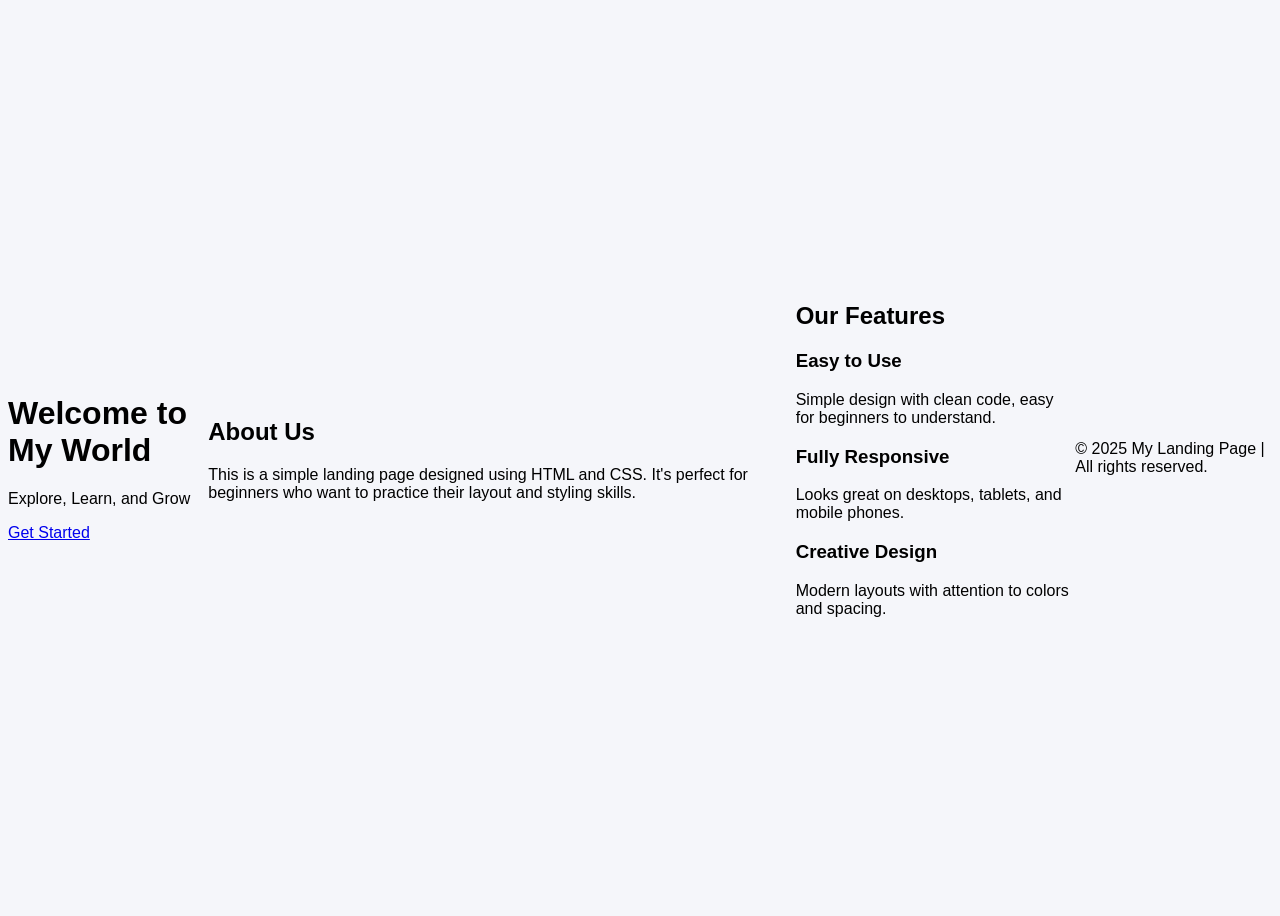
<file: index.html>
<!DOCTYPE html>
<html lang="en">
<head>
    <meta charset="UTF-8">
    <meta name="viewport" content="width=device-width, initial-scale=1.0">
    <title>My Landing Page</title>
    <link rel="stylesheet" href="style.css">
</head>
<body>

    <!-- Header Section -->
    <header>
        <div class="container">
            <h1>Welcome to My World</h1>
            <p>Explore, Learn, and Grow</p>
            <a href="#about" class="btn">Get Started</a>
        </div>
    </header>

    <!-- About Section -->
    <section id="about">
        <div class="container">
            <h2>About Us</h2>
            <p>This is a simple landing page designed using HTML and CSS. It's perfect for beginners who want to practice their layout and styling skills.</p>
        </div>
    </section>

    <!-- Features Section -->
    <section id="features">
        <div class="container">
            <h2>Our Features</h2>
            <div class="features-grid">
                <div class="feature">
                    <h3>Easy to Use</h3>
                    <p>Simple design with clean code, easy for beginners to understand.</p>
                </div>
                <div class="feature">
                    <h3>Fully Responsive</h3>
                    <p>Looks great on desktops, tablets, and mobile phones.</p>
                </div>
                <div class="feature">
                    <h3>Creative Design</h3>
                    <p>Modern layouts with attention to colors and spacing.</p>
                </div>
            </div>
        </div>
    </section>

    <!-- Footer Section -->
    <footer>
        <div class="container">
            <p>© 2025 My Landing Page | All rights reserved.</p>
        </div>
    </footer>

</body>
</html>
</file>
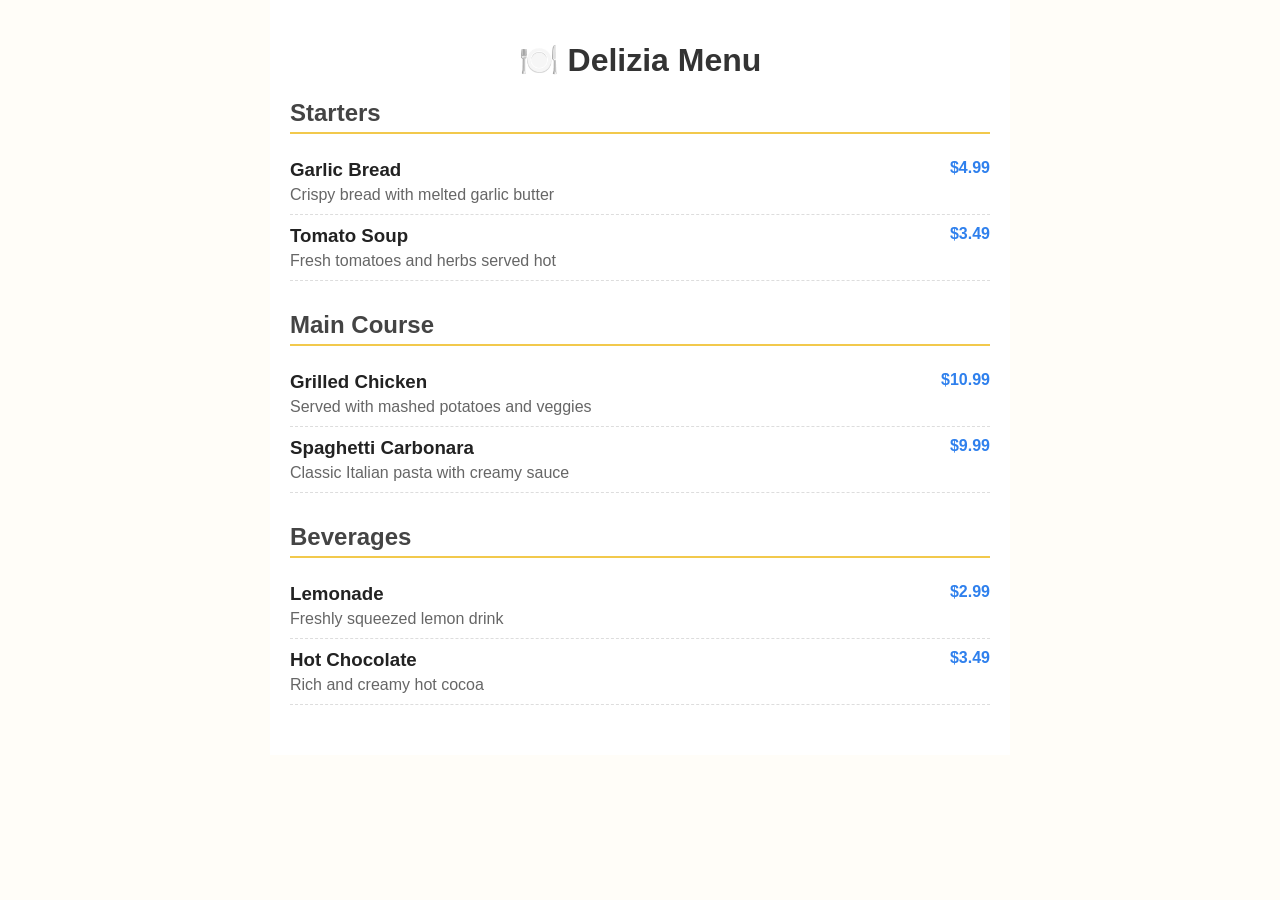
<file: menu.html>
<!DOCTYPE html>
<html lang="en">
<head>
  <meta charset="UTF-8" />
  <meta name="viewport" content="width=device-width, initial-scale=1.0"/>
  <title>Restaurant Menu</title>
  <link rel="stylesheet" href="menu.css" />
</head>
<body>
  <div class="menu-container">
    <h1>🍽️ Delizia Menu</h1>
    
    <section class="menu-section">
      <h2>Starters</h2>
      <div class="menu-item">
        <div>
          <h3>Garlic Bread</h3>
          <p>Crispy bread with melted garlic butter</p>
        </div>
        <span>$4.99</span>
      </div>
      <div class="menu-item">
        <div>
          <h3>Tomato Soup</h3>
          <p>Fresh tomatoes and herbs served hot</p>
        </div>
        <span>$3.49</span>
      </div>
    </section>

    <section class="menu-section">
      <h2>Main Course</h2>
      <div class="menu-item">
        <div>
          <h3>Grilled Chicken</h3>
          <p>Served with mashed potatoes and veggies</p>
        </div>
        <span>$10.99</span>
      </div>
      <div class="menu-item">
        <div>
          <h3>Spaghetti Carbonara</h3>
          <p>Classic Italian pasta with creamy sauce</p>
        </div>
        <span>$9.99</span>
      </div>
    </section>

    <section class="menu-section">
      <h2>Beverages</h2>
      <div class="menu-item">
        <div>
          <h3>Lemonade</h3>
          <p>Freshly squeezed lemon drink</p>
        </div>
        <span>$2.99</span>
      </div>
      <div class="menu-item">
        <div>
          <h3>Hot Chocolate</h3>
          <p>Rich and creamy hot cocoa</p>
        </div>
        <span>$3.49</span>
      </div>
    </section>
  </div>
</body>
</html>
</file>
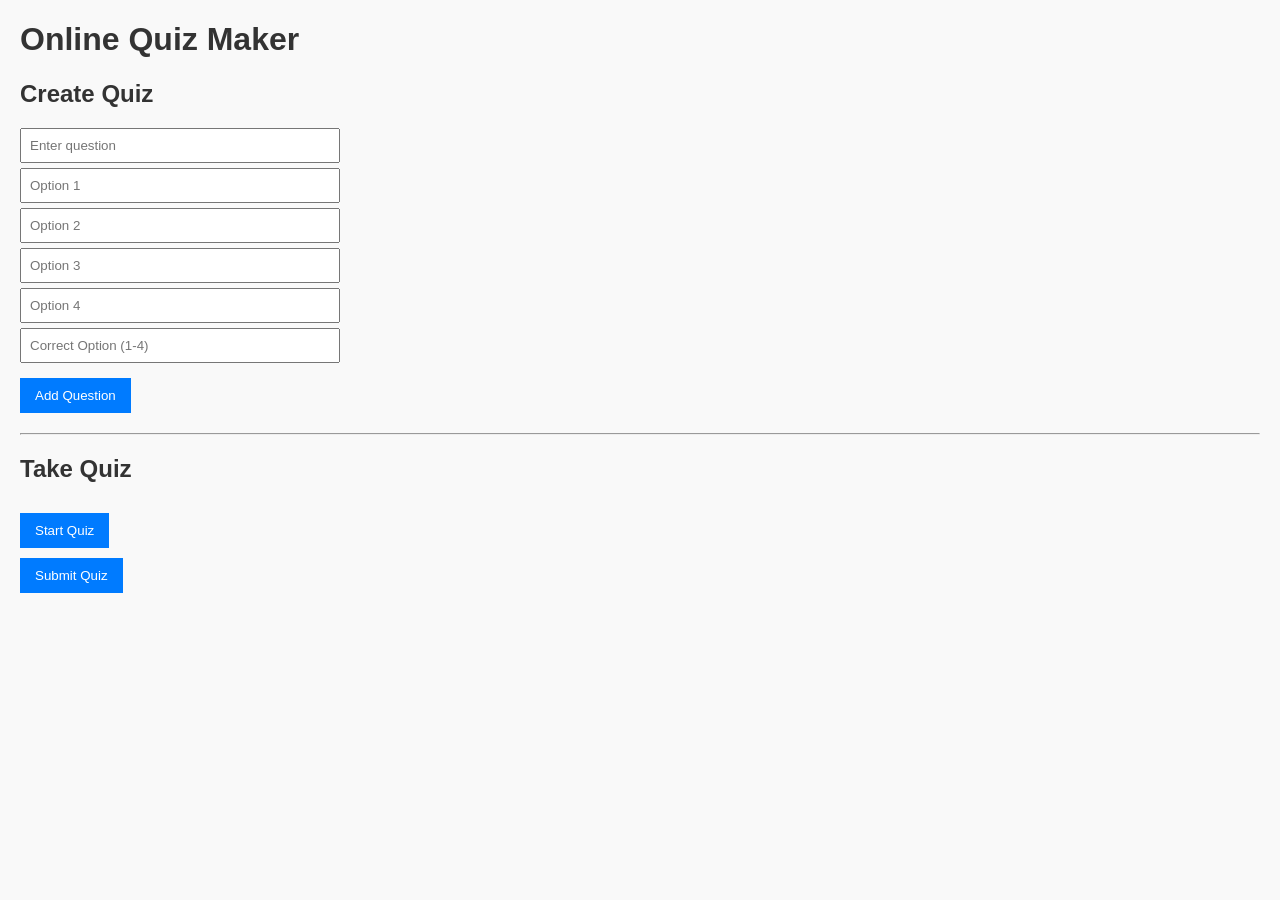
<file: webdevelopment.html>
<!DOCTYPE html>
<html lang="en">
<head>
  <meta charset="UTF-8">
  <title>Online Quiz Maker</title>
  <link rel="stylesheet" href="webdevelopment.css">
</head>
<body>
  <h1>Online Quiz Maker</h1>

  <div class="creator">
    <h2>Create Quiz</h2>
    <input type="text" id="question" placeholder="Enter question">
    <input type="text" id="option1" placeholder="Option 1">
    <input type="text" id="option2" placeholder="Option 2">
    <input type="text" id="option3" placeholder="Option 3">
    <input type="text" id="option4" placeholder="Option 4">
    <input type="number" id="correct" placeholder="Correct Option (1-4)">
    <button onclick="addQuestion()">Add Question</button>
  </div>

  <hr>

  <div class="quiz">
    <h2>Take Quiz</h2>
    <button onclick="startQuiz()">Start Quiz</button>
    <div id="quizArea"></div>
    <button onclick="submitQuiz()">Submit Quiz</button>
  </div>

  <div id="result"></div>

  <script src="webdevelopment.js"></script>
</body>
</html>
</file>
<file: style.css>
body {
  font-family: 'Segoe UI', sans-serif;
  background: #f5f6fa;
  display: flex;
  justify-content: center;
  align-items: center;
  height: 100vh;
}

.signup-container {
  background: #ffffff;
  padding: 25px;
  border-radius: 15px;
  width: 90%;
  max-width: 350px;
  box-shadow: 0 0 15px rgba(0,0,0,0.1);
}

.signup-container h2 {
  text-align: center;
  margin-bottom: 20px;
}

form input {
  width: 100%;
  padding: 12px;
  margin: 10px 0;
  border: 1px solid #ddd;
  border-radius: 8px;
  font-size: 16px;
}

form button {
  width: 100%;
  padding: 12px;
  background: #4e8cff;
  color: #fff;
  border: none;
  border-radius: 8px;
  font-size: 16px;
  cursor: pointer;
  margin-top: 10px;
}

form button:hover {
  background: #3b73e0;
}

#message {
  text-align: center;
  margin-top: 10px;
  color: red;
  font-size: 14px;
}
</file>
<file: menu.css>
body {
  font-family: 'Segoe UI', sans-serif;
  background: #fffdf8;
  margin: 0;
  padding: 0;
}

.menu-container {
  max-width: 700px;
  margin: auto;
  padding: 20px;
  background: #ffffff;
}

h1 {
  text-align: center;
  color: #333;
  margin-bottom: 20px;
}

.menu-section {
  margin-bottom: 30px;
}

.menu-section h2 {
  border-bottom: 2px solid #f2c94c;
  padding-bottom: 5px;
  margin-bottom: 15px;
  color: #444;
}

.menu-item {
  display: flex;
  justify-content: space-between;
  padding: 10px 0;
  border-bottom: 1px dashed #ddd;
}

.menu-item h3 {
  margin: 0;
  color: #222;
}

.menu-item p {
  margin: 5px 0 0;
  color: #666;
}

.menu-item span {
  font-weight: bold;
  color: #2f80ed;
}
</file>
<file: webdevelopment.css>
body {
  font-family: Arial, sans-serif;
  margin: 20px;
  background-color: #f9f9f9;
}

h1, h2 {
  color: #333;
}

.creator, .quiz {
  margin-bottom: 20px;
}

input {
  display: block;
  margin: 5px 0;
  padding: 8px;
  width: 300px;
}

button {
  padding: 10px 15px;
  background-color: #007bff;
  color: white;
  border: none;
  cursor: pointer;
  margin-top: 10px;
}

button:hover {
  background-color: #0056b3;
}
</file>
